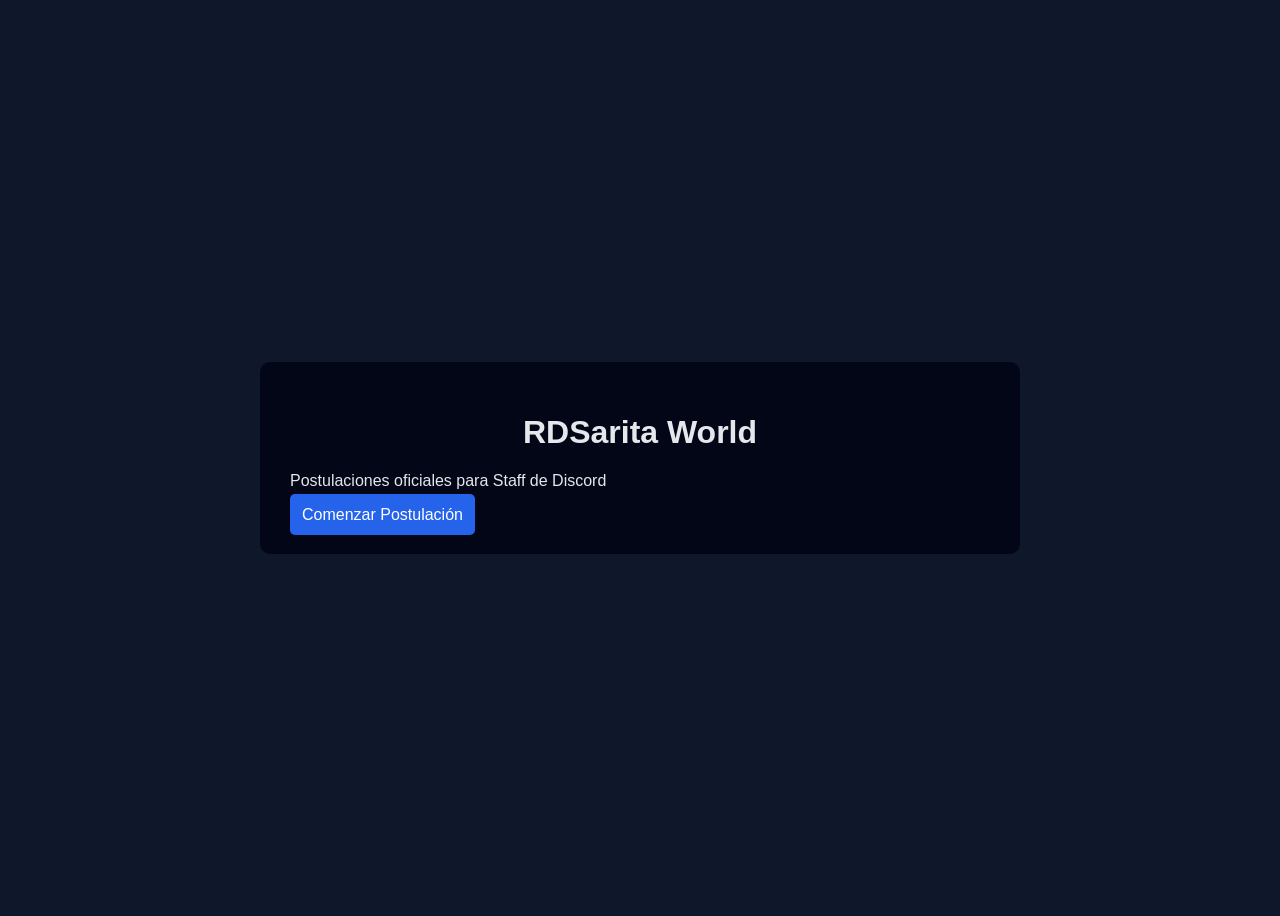
<file: index.html>
<!DOCTYPE html>
<html lang="es">
<head>
  <meta charset="UTF-8" />
  <title>RDSarita World | Postulaciones Staff</title>
  <link rel="stylesheet" href="css/style.css" />
</head>
<body>
  <div class="container">
    <h1>RDSarita World</h1>
    <p>Postulaciones oficiales para Staff de Discord</p>
    <a href="form.html" class="btn">Comenzar Postulación</a>
  </div>
</body>
</html>
</file>
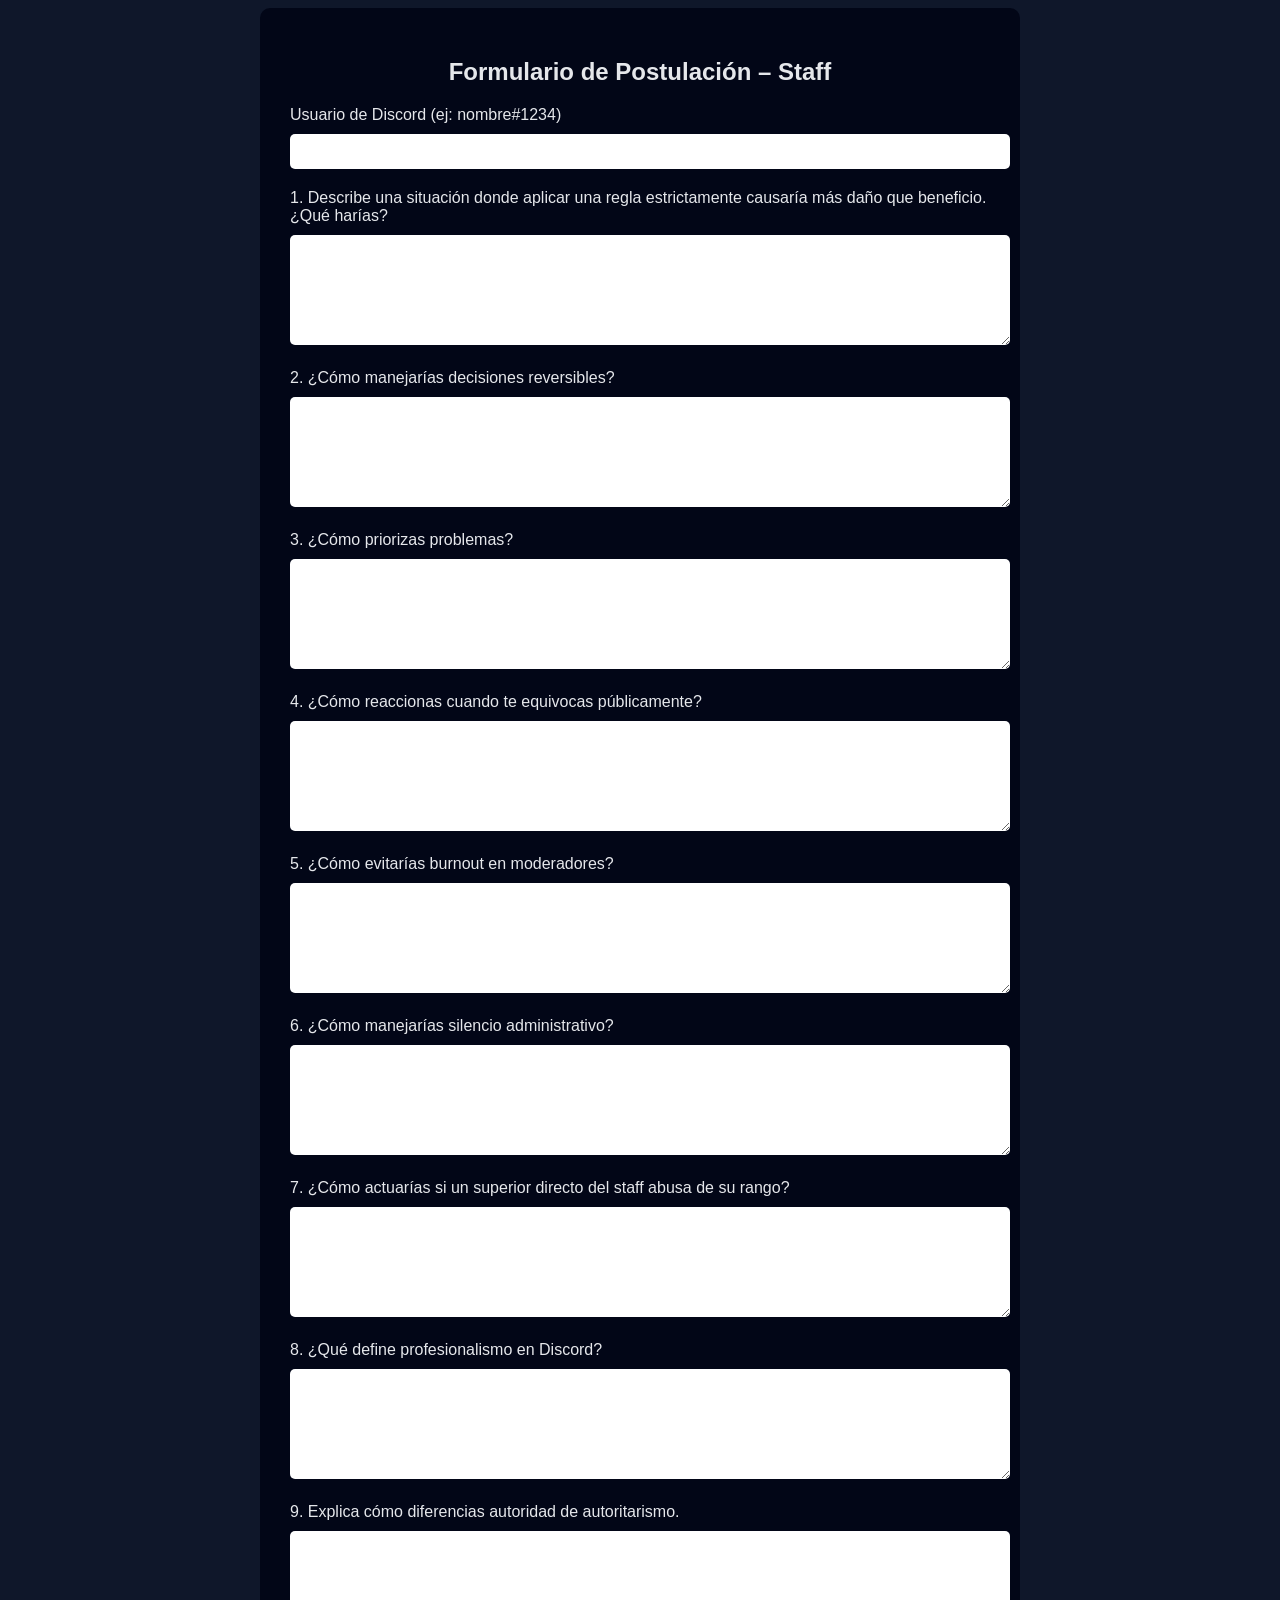
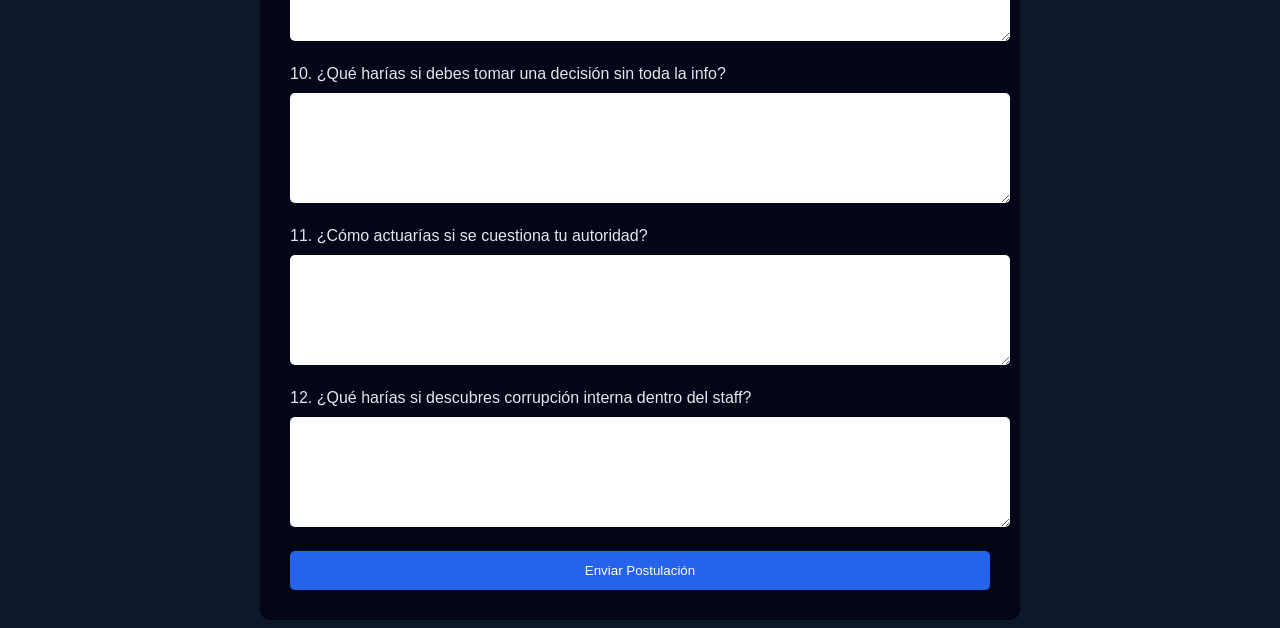
<file: form.html>
<!DOCTYPE html>
<html lang="es">
<head>
  <meta charset="UTF-8">
  <title>Formulario Staff</title>
  <link rel="stylesheet" href="css/style.css">
</head>
<body>
  <form id="staffForm" class="form-container">
    <h2>Formulario de Postulación – Staff</h2>

    <label>Usuario de Discord (ej: nombre#1234)</label>
    <input type="text" name="Usuario" required>

    <div id="questions"></div>

    <button type="submit">Enviar Postulación</button>
  </form>

  <script src="js/questions.js"></script>
  <script src="js/form.js"></script>
</body>
</html>
</file>
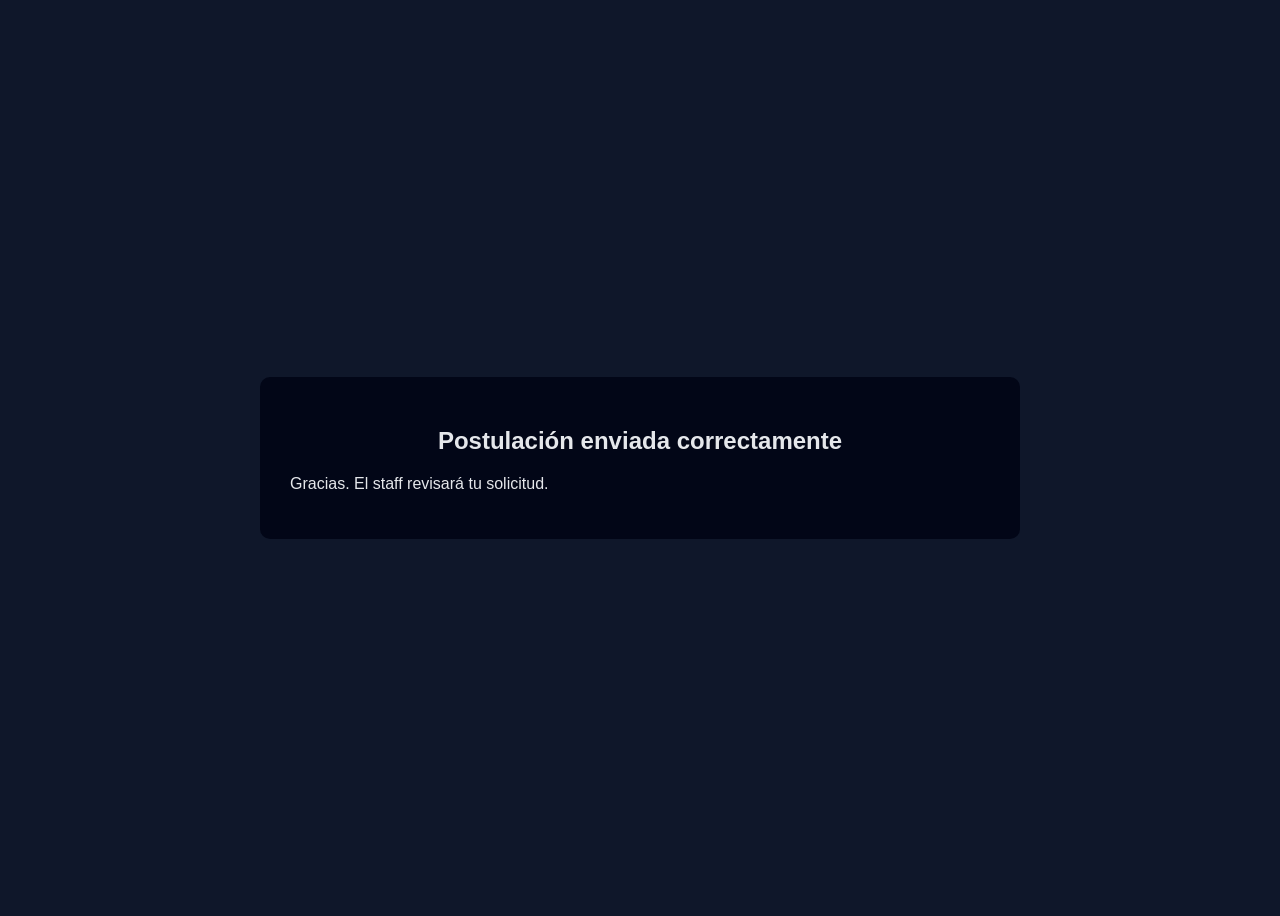
<file: success.html>
<!DOCTYPE html>
<html lang="es">
<head>
  <meta charset="UTF-8">
  <title>Postulación Enviada</title>
  <link rel="stylesheet" href="css/style.css">
</head>
<body>
  <div class="container">
    <h2>Postulación enviada correctamente</h2>
    <p>Gracias. El staff revisará tu solicitud.</p>
  </div>
</body>
</html>
</file>
<file: css/style.css>
body {
  background: #0f172a;
  font-family: Arial, sans-serif;
  color: #e5e7eb;
  display: flex;
  justify-content: center;
  align-items: center;
  min-height: 100vh;
}

.container, .form-container {
  background: #020617;
  padding: 30px;
  border-radius: 10px;
  width: 100%;
  max-width: 700px;
}

h1, h2 {
  text-align: center;
}

input, textarea {
  width: 100%;
  margin: 10px 0 20px;
  padding: 10px;
  border-radius: 5px;
  border: none;
}

textarea {
  height: 90px;
}

button, .btn {
  background: #2563eb;
  color: white;
  padding: 12px;
  border-radius: 5px;
  border: none;
  cursor: pointer;
  text-decoration: none;
  width: 100%;
}

button:hover, .btn:hover {
  background: #1d4ed8;
}
</file>
